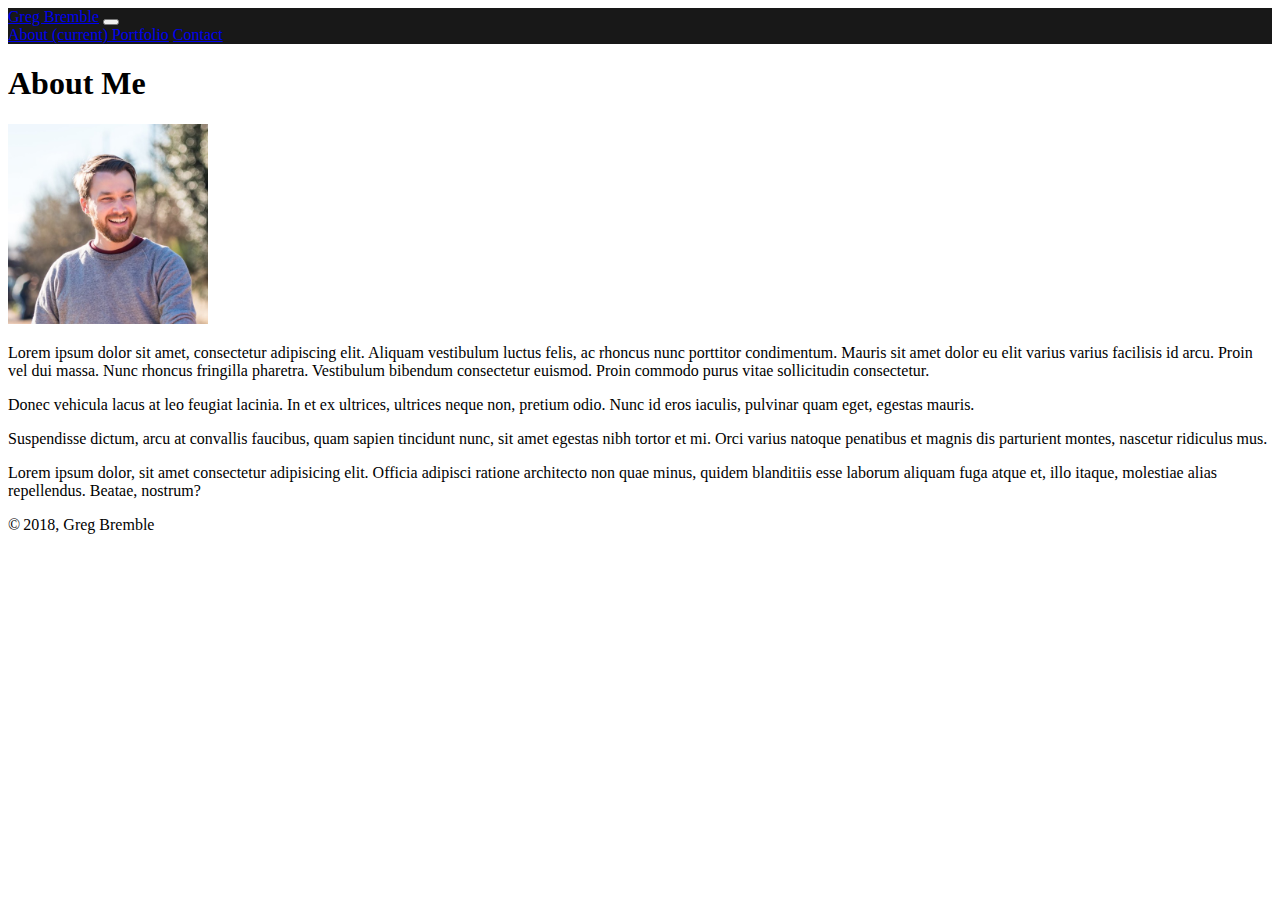
<file: index.html>
<!doctype html>
<html lang="en">

<head>
    <!-- Required meta tags -->
    <meta charset="utf-8">
    <meta name="viewport" content="width=device-width, initial-scale=1, shrink-to-fit=no">

    <!-- Bootstrap CSS -->
    <link rel="stylesheet" href="https://stackpath.bootstrapcdn.com/bootstrap/4.1.0/css/bootstrap.min.css"
        integrity="sha384-9gVQ4dYFwwWSjIDZnLEWnxCjeSWFphJiwGPXr1jddIhOegiu1FwO5qRGvFXOdJZ4" crossorigin="anonymous">

    <link rel="stylesheet" href="https://raw.githubusercontent.com/gbremble/Bootstrap-Portfolio/master/stylesheets/sticky-footer.css">

    <title>About</title>
</head>

<body>
    <!-- navbar -->
    <header>
        <nav class="navbar navbar-expand-sm navbar-dark mb-3" style="background-color: #181818;">
            <a class="navbar-brand" href="index.html">Greg Bremble</a>
            <button class="navbar-toggler" type="button" data-toggle="collapse" data-target="#navbarNavAltMarkup"
                aria-controls="navbarNavAltMarkup" aria-expanded="false" aria-label="Toggle navigation">
                <span class="navbar-toggler-icon"></span>
            </button>
            <div class="collapse navbar-collapse" id="navbarNavAltMarkup">
                <!-- `ml-auto` moves the navbar nav flexbox to the right -->
                <div class="navbar-nav ml-auto">
                    <a class="nav-item nav-link active" href="index.html">About
                        <span class="sr-only">(current)</span>
                    </a>
                    <a class="nav-item nav-link" href="portfolio.html">Portfolio</a>
                    <a class="nav-item nav-link" href="contact.html">Contact</a>
                </div>
            </div>
        </nav>
    </header>
    <!-- end of navbar -->
    <div class="container">
        <div class="row">
            <div class="col">
                <h1>About Me</h1>
            </div>
        </div>
        <div class="row">
            <div class="col-12">
                <img src="assets/greg-bremble.jpg" width="200px" alt="profile picture" title="profile picture"
                    class="rounded float-md-left mr-3">
                <p class="text-left">
                    Lorem ipsum dolor sit amet, consectetur adipiscing elit. Aliquam vestibulum luctus felis, ac
                    rhoncus nunc porttitor condimentum. Mauris sit amet dolor eu elit varius
                    varius facilisis id arcu. Proin vel dui massa. Nunc rhoncus fringilla pharetra.
                    Vestibulum bibendum consectetur euismod. Proin commodo purus vitae sollicitudin
                    consectetur.
                </p>
                <p class="text-left">
                    Donec vehicula lacus at leo feugiat lacinia. In et ex ultrices, ultrices neque non, pretium
                    odio. Nunc id eros iaculis, pulvinar quam eget, egestas mauris.
                </p>
                <p class="text-left">
                    Suspendisse dictum, arcu at convallis faucibus, quam sapien tincidunt nunc, sit amet egestas
                    nibh tortor et mi. Orci varius natoque penatibus et magnis dis parturient
                    montes, nascetur ridiculus mus.
                </p>
                <p class="text-left">
                    Lorem ipsum dolor, sit amet consectetur adipisicing elit. Officia adipisci ratione architecto
                    non quae minus, quidem blanditiis esse laborum aliquam fuga atque et, illo
                    itaque, molestiae alias repellendus. Beatae, nostrum?
                </p>
            </div>
        </div>
    </div>


    <footer class="footer">
        <div class="container">
            &copy;&thinsp;2018,&nbsp;Greg Bremble
        </div>
    </footer>

    <!-- Optional JavaScript -->
    <!-- jQuery first, then Popper.js, then Bootstrap JS -->
    <script src="https://code.jquery.com/jquery-3.3.1.slim.min.js" integrity="sha384-q8i/X+965DzO0rT7abK41JStQIAqVgRVzpbzo5smXKp4YfRvH+8abtTE1Pi6jizo"
        crossorigin="anonymous"></script>
    <script src="https://cdnjs.cloudflare.com/ajax/libs/popper.js/1.14.0/umd/popper.min.js" integrity="sha384-cs/chFZiN24E4KMATLdqdvsezGxaGsi4hLGOzlXwp5UZB1LY//20VyM2taTB4QvJ"
        crossorigin="anonymous"></script>
    <script src="https://stackpath.bootstrapcdn.com/bootstrap/4.1.0/js/bootstrap.min.js" integrity="sha384-uefMccjFJAIv6A+rW+L4AHf99KvxDjWSu1z9VI8SKNVmz4sk7buKt/6v9KI65qnm"
        crossorigin="anonymous"></script>
</body>

</html>
</file>
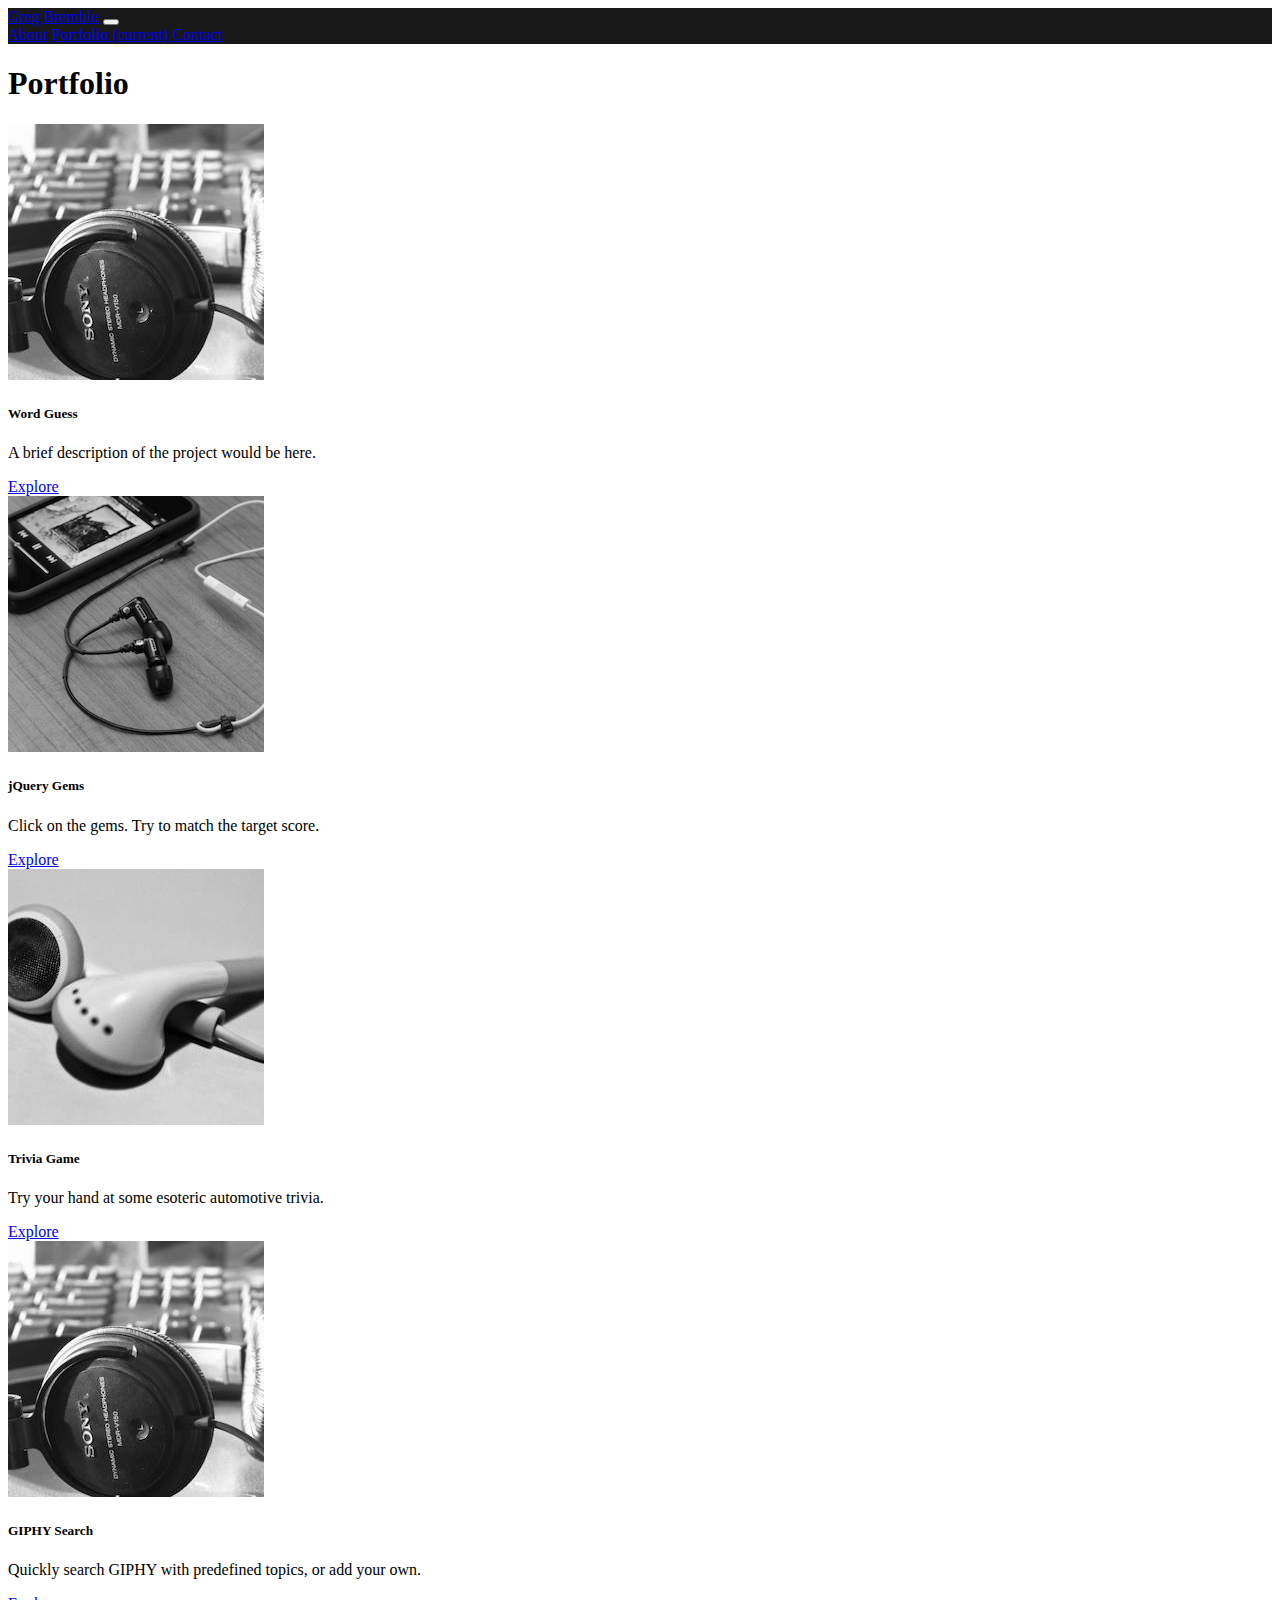
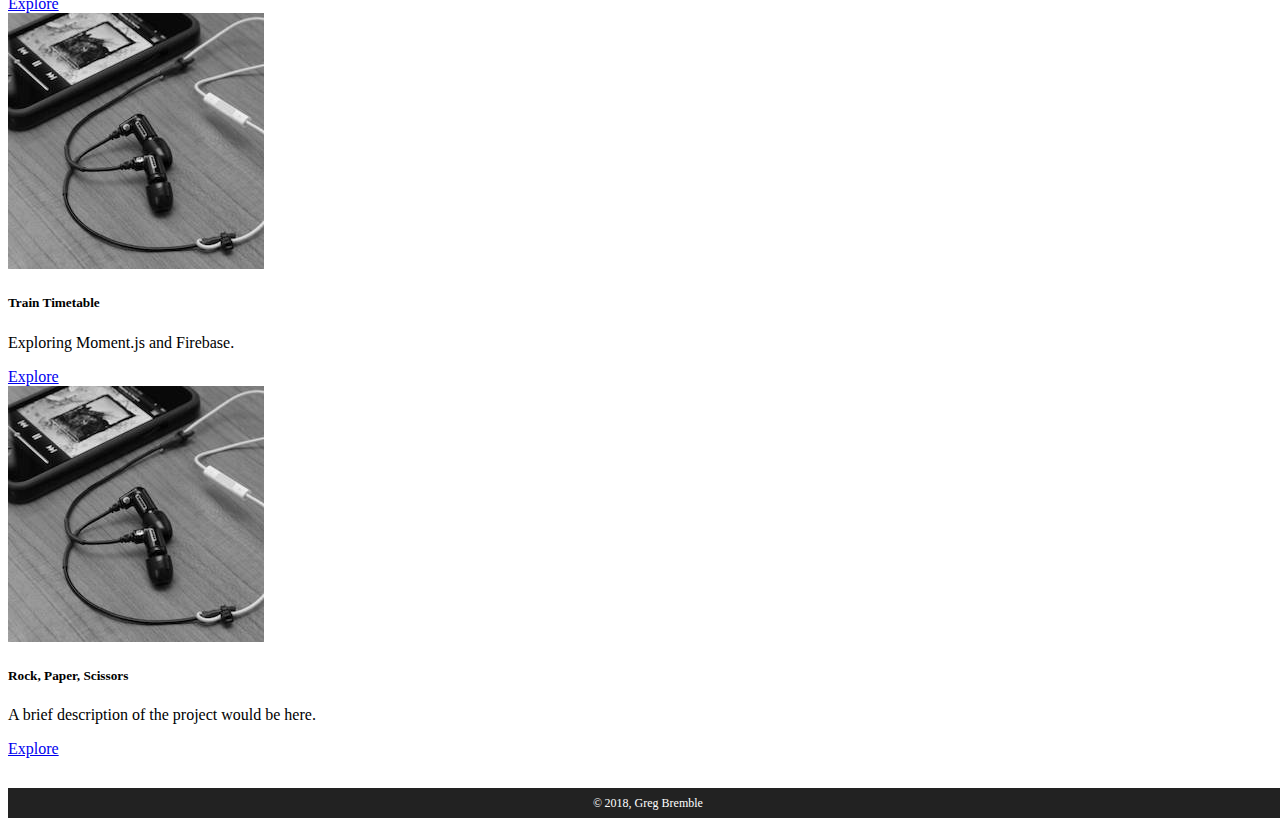
<file: portfolio.html>
<!doctype html>
<html lang="en">

<head>
    <!-- Required meta tags -->
    <meta charset="utf-8">
    <meta name="viewport" content="width=device-width, initial-scale=1, shrink-to-fit=no">

    <!-- Bootstrap CSS -->
    <link rel="stylesheet" href="https://stackpath.bootstrapcdn.com/bootstrap/4.1.0/css/bootstrap.min.css"
        integrity="sha384-9gVQ4dYFwwWSjIDZnLEWnxCjeSWFphJiwGPXr1jddIhOegiu1FwO5qRGvFXOdJZ4" crossorigin="anonymous">

    <link rel="stylesheet" href="stylesheets/sticky-footer.css">

    <title>Portfolio</title>
</head>

<body>
    <!-- navbar -->
    <header>
        <nav class="navbar navbar-expand-sm navbar-dark mb-3" style="background-color: #181818;">
            <a class="navbar-brand" href="index.html" style="str">Greg Bremble</a>
            <button class="navbar-toggler" type="button" data-toggle="collapse" data-target="#navbarNavAltMarkup"
                aria-controls="navbarNavAltMarkup" aria-expanded="false" aria-label="Toggle navigation">
                <span class="navbar-toggler-icon"></span>
            </button>
            <div class="collapse navbar-collapse" id="navbarNavAltMarkup">
                <!-- `ml-auto` moves the navbar nav flexbox to the right -->
                <div class="navbar-nav ml-auto">
                    <a class="nav-item nav-link" href="index.html">About</a>
                    <a class="nav-item nav-link active" href="portfolio.html">Portfolio
                        <span class="sr-only">(current)</span>
                    </a>
                    <a class="nav-item nav-link" href="contact.html">Contact</a>
                </div>
            </div>
        </nav>
    </header>
    <!-- end of navbar -->

    <div class="container">
        <div class="row">
            <div class="col">
                <h1>Portfolio</h1>
            </div>
        </div>

        <div class="card-deck">
            <div class="card mb-3">
                <img class="card-img-top" src="assets/sony.jpg" alt="word guess">
                <div class="card-body">
                    <h5 class="card-title">Word Guess</h5>
                    <p class="card-text">A brief description of the project would be here.</p>
                    <a href="#" class="btn btn-dark">Explore</a>
                </div>
            </div>


            <div class="card mb-3">
                <img class="card-img-top" src="assets/ipod.jpg" alt="RPG game">
                <div class="card-body">
                    <h5 class="card-title">jQuery Gems</h5>
                    <p class="card-text">Click on the gems. Try to match the target score.</p>
                    <a href="https://gbremble.github.io/unit-4-game/" class="btn btn-dark">Explore</a>
                </div>
            </div>


            <div class="card mb-3">
                <img class="card-img-top" src="assets/apple.jpg" alt="trivia game">
                <div class="card-body">
                    <h5 class="card-title">Trivia Game</h5>
                    <p class="card-text">Try your hand at some esoteric automotive trivia.</p>
                    <a href="https://gbremble.github.io/Trivia-Game/" class="btn btn-dark">Explore</a>
                </div>
            </div>

        </div>
        <div class="card-deck">

            <div class="card mb-3">
                <img class="card-img-top" src="assets/sony.jpg" alt="info game">
                <div class="card-body">
                    <h5 class="card-title">GIPHY Search</h5>
                    <p class="card-text">Quickly search GIPHY with predefined topics, or add your own.</p>
                    <a href="https://gbremble.github.io/giftastic/" class="btn btn-dark">Explore</a>
                </div>
            </div>

            <div class="card mb-3">
                <img class="card-img-top" src="assets/ipod.jpg" alt="rock, paper, scissors">
                <div class="card-body">
                    <h5 class="card-title">Train Timetable</h5>
                    <p class="card-text">Exploring Moment.js and Firebase.</p>
                    <a href="https://gbremble.github.io/firebase-train-timetable/" class="btn btn-dark">Explore</a>
                </div>
            </div>

            <div class="card mb-3">
                    <img class="card-img-top" src="assets/ipod.jpg" alt="rock, paper, scissors">
                    <div class="card-body">
                        <h5 class="card-title">Rock, Paper, Scissors</h5>
                        <p class="card-text">A brief description of the project would be here.</p>
                        <a href="#" class="btn btn-dark">Explore</a>
                    </div>
                </div>
        </div>
    </div>

    <footer class="footer">
        <div class="container">
            &copy;&thinsp;2018,&nbsp;Greg Bremble
        </div>
    </footer>

    <!-- Optional JavaScript -->
    <!-- jQuery first, then Popper.js, then Bootstrap JS -->
    <script src="https://code.jquery.com/jquery-3.3.1.slim.min.js" integrity="sha384-q8i/X+965DzO0rT7abK41JStQIAqVgRVzpbzo5smXKp4YfRvH+8abtTE1Pi6jizo"
        crossorigin="anonymous"></script>
    <script src="https://cdnjs.cloudflare.com/ajax/libs/popper.js/1.14.0/umd/popper.min.js" integrity="sha384-cs/chFZiN24E4KMATLdqdvsezGxaGsi4hLGOzlXwp5UZB1LY//20VyM2taTB4QvJ"
        crossorigin="anonymous"></script>
    <script src="https://stackpath.bootstrapcdn.com/bootstrap/4.1.0/js/bootstrap.min.js" integrity="sha384-uefMccjFJAIv6A+rW+L4AHf99KvxDjWSu1z9VI8SKNVmz4sk7buKt/6v9KI65qnm"
        crossorigin="anonymous"></script>
</body>

</html>
</file>
<file: stylesheets/sticky-footer.css>
html {
    position: relative;
    min-height: 100%;
  }

body {
    /* Margin bottom by footer height */
    margin-bottom: 60px;
  }

  .footer {
    position: absolute;
    bottom: 0;
    width: 100%;
    /* Set the fixed height of the footer here */
    height: 30px;
    line-height: 30px; /* Vertically center the text there */
    font-size: 12px;
    color: #fff;
    text-align: center;
    background-color: #222;
  }
</file>
